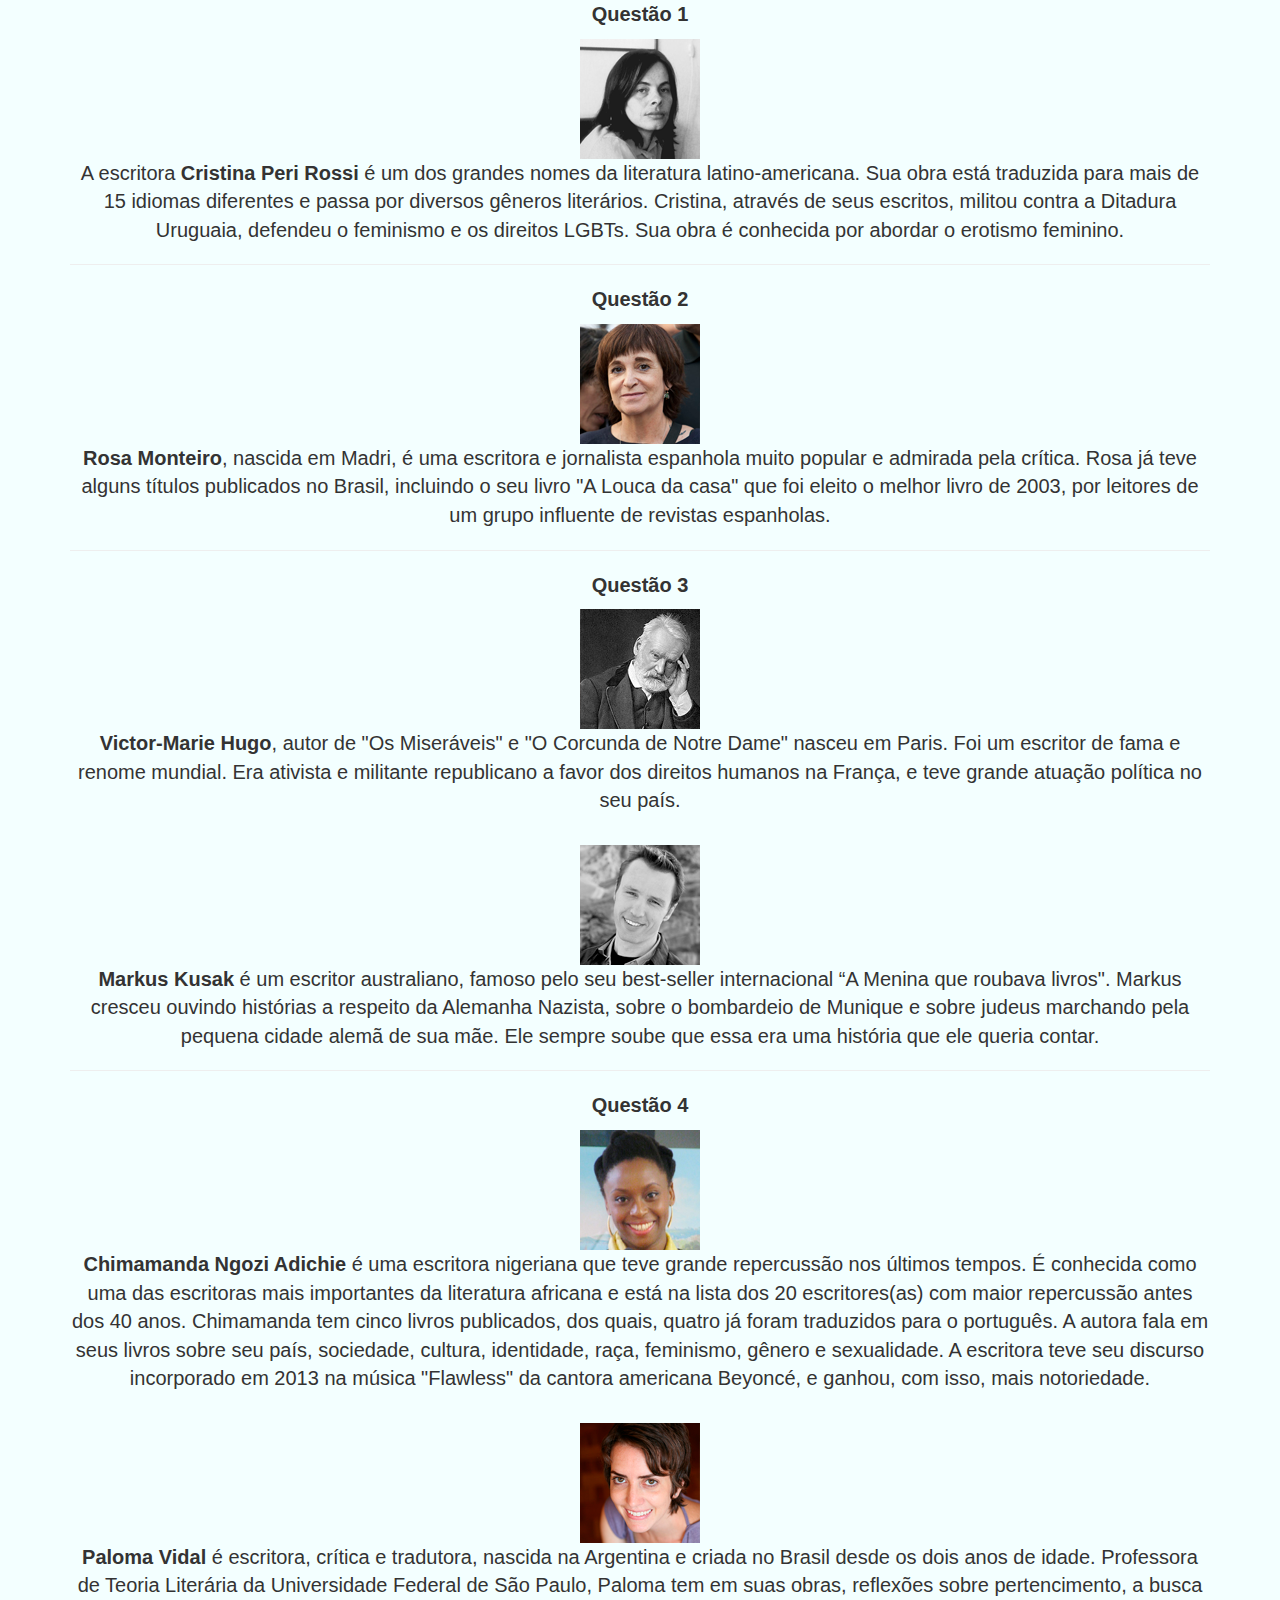
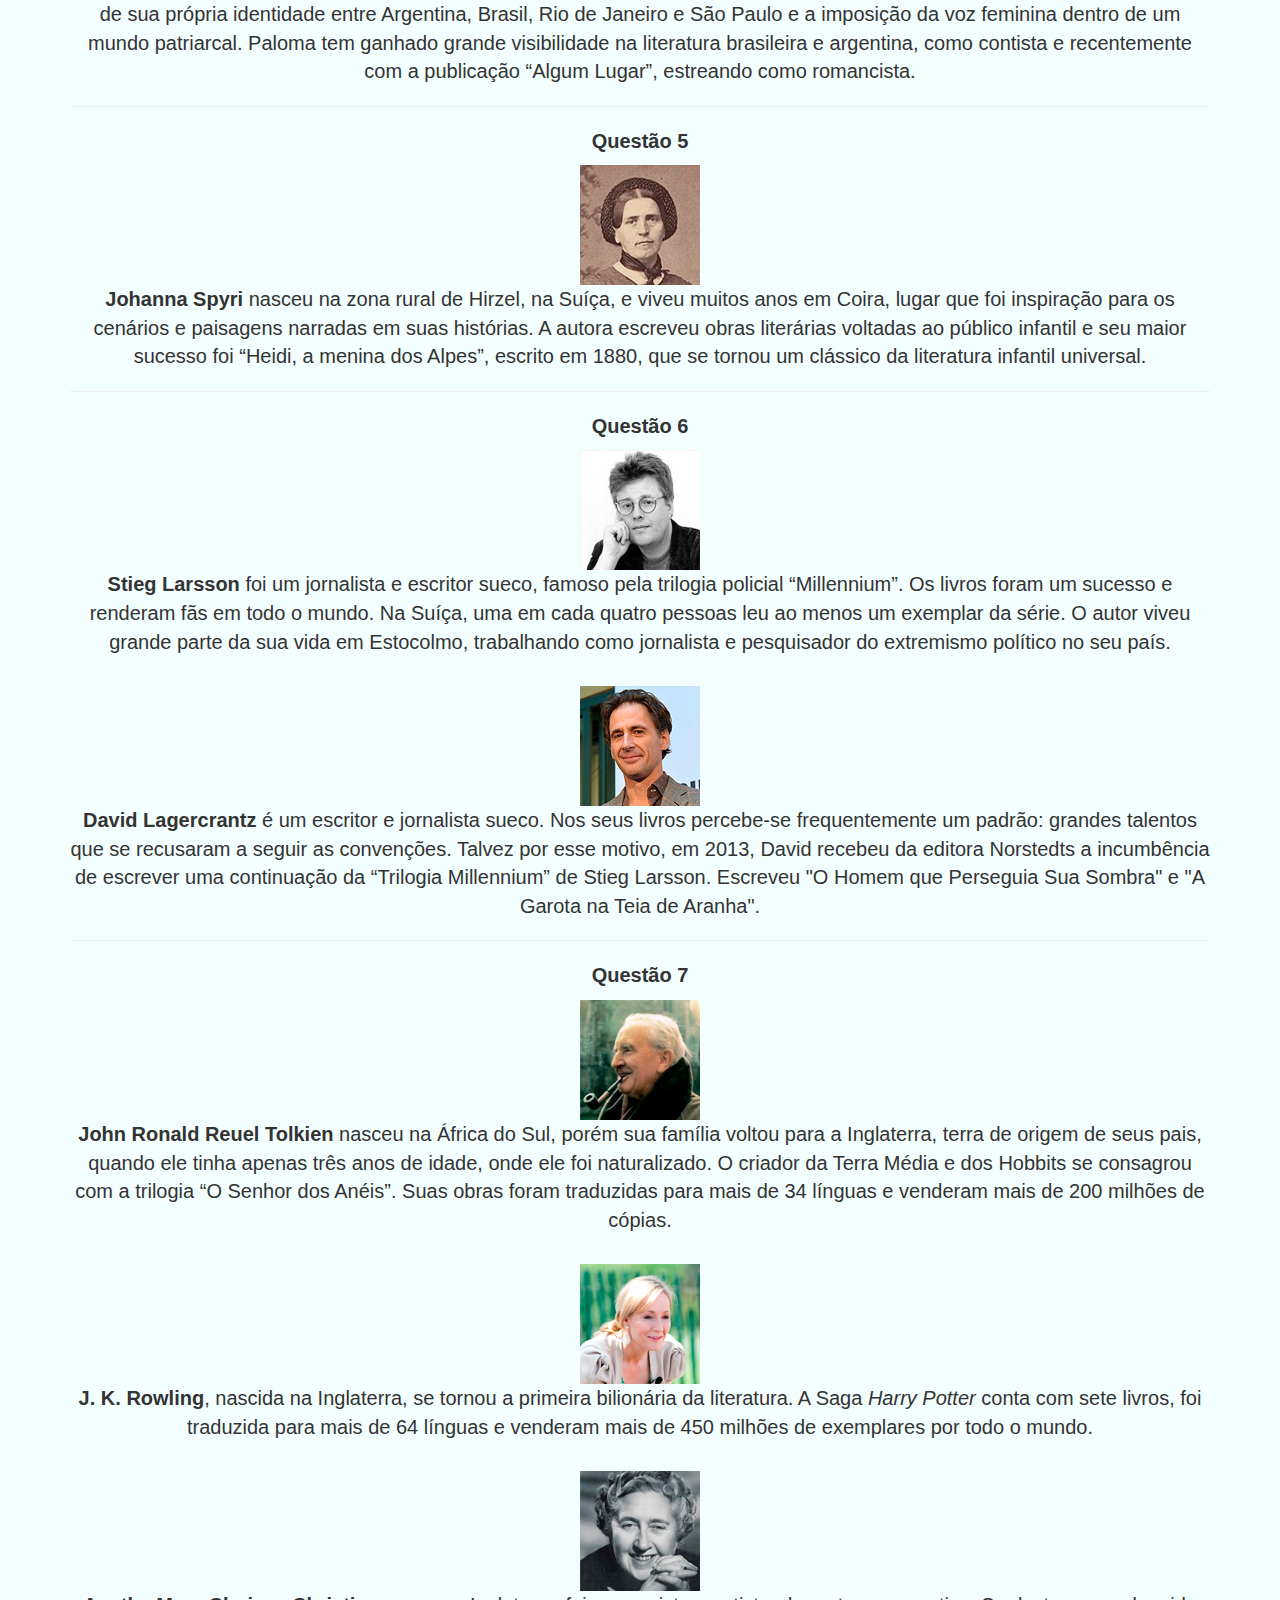
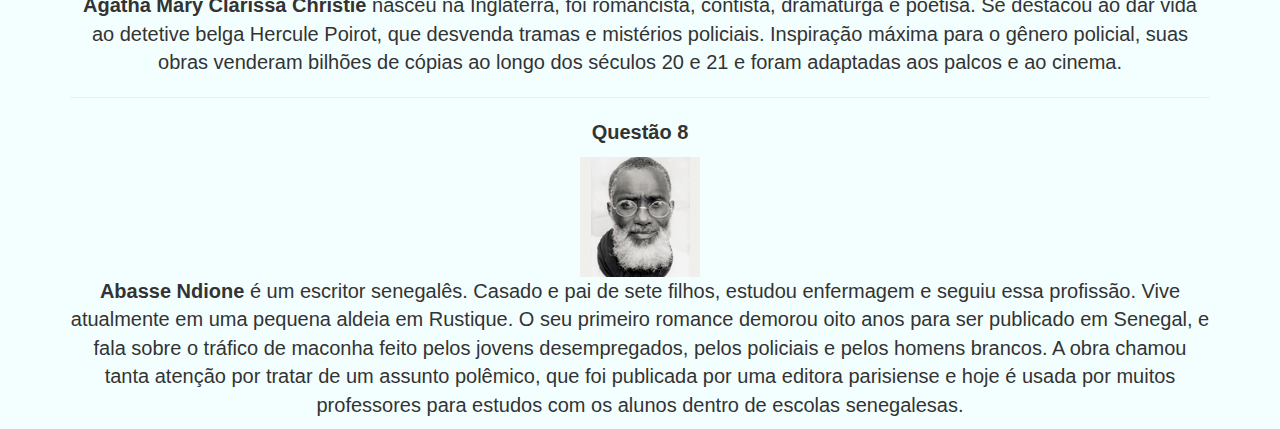
<file: autores.html>
﻿<!DOCTYPE html>
<html lang="pt-br">
  <head>
    <meta charset="utf-8">
    <meta http-equiv="X-UA-Compatible" content="IE=edge">
    <meta name="viewport" content="width=device-width, initial-scale=1">
    <!-- The above 3 meta tags *must* come first in the head; any other head content must come *after* these tags -->
    <title>Pergunta8</title>

    <!-- Bootstrap -->
    <link href="css/bootstrap.min.css" rel="stylesheet">

    <!-- HTML5 shim and Respond.js for IE8 support of HTML5 elements and media queries -->
    <!-- WARNING: Respond.js doesn't work if you view the page via file:// -->
    <!--[if lt IE 9]>
      <script src="https://oss.maxcdn.com/html5shiv/3.7.3/html5shiv.min.js"></script>
      <script src="https://oss.maxcdn.com/respond/1.4.2/respond.min.js"></script>
    <![endif]-->
	
	<style>
	p{font-size:20px;}
	</style> 
	
  </head>
  <body style="text-align:center; background:rgba(240, 255, 255, 0.79);">
    <div class="container">
    <div class="row">
    <div class="col-md-12">
	<p><strong>Quest&atilde;o 1</strong></p>

<img src="images/img01.png" />
<p>A escritora <strong>Cristina Peri Rossi</strong> &eacute; um dos grandes nomes da literatura latino-americana. Sua obra est&aacute; traduzida para mais de 15 idiomas diferentes e passa por diversos g&ecirc;neros liter&aacute;rios. Cristina, atrav&eacute;s de seus escritos, militou contra a Ditadura Uruguaia, defendeu o feminismo e os direitos LGBTs. Sua obra &eacute; conhecida por abordar o erotismo feminino.</p>

<hr>
<p><strong>Quest&atilde;o 2</strong></p>

<img src="images/img02.png" />
<p><strong>Rosa Monteiro</strong>, nascida em Madri, &eacute; uma escritora e jornalista espanhola muito popular e admirada pela cr&iacute;tica. Rosa j&aacute; teve alguns t&iacute;tulos publicados no Brasil, incluindo o seu livro "A Louca da casa" que foi eleito o melhor livro de 2003, por leitores de um grupo influente de revistas espanholas.</p>

<hr>
<p><strong>Quest&atilde;o 3</strong></p>
<img src="images/img03.png" />
<p><strong>Victor-Marie Hugo</strong>, autor de "Os Miser&aacute;veis" e "O Corcunda de Notre Dame" nasceu em Paris. Foi um escritor de fama e renome mundial. Era ativista e militante republicano a favor dos direitos humanos na Fran&ccedil;a, e teve grande atua&ccedil;&atilde;o pol&iacute;tica no seu pa&iacute;s.</p>
<br>
<img src="images/img04.png" />
<p><strong>Markus Kusak</strong> &eacute; um escritor australiano, famoso pelo seu best-seller internacional &ldquo;A Menina que roubava livros". Markus cresceu ouvindo hist&oacute;rias a respeito da Alemanha Nazista, sobre o bombardeio de Munique e sobre judeus marchando pela pequena cidade alem&atilde; de sua m&atilde;e. Ele sempre soube que essa era uma hist&oacute;ria que ele queria contar.</p>

<hr>
<p><strong> Quest&atilde;o 4</strong></p>
<img src="images/img05.png" />
<p><strong>Chimamanda Ngozi Adichie</strong> &eacute; uma escritora nigeriana que teve grande repercuss&atilde;o nos &uacute;ltimos tempos. &Eacute; conhecida como uma das escritoras mais importantes da literatura africana e est&aacute; na lista dos 20 escritores(as) com maior repercuss&atilde;o antes dos 40 anos. Chimamanda tem cinco livros publicados, dos quais, quatro j&aacute; foram traduzidos para o portugu&ecirc;s. A autora fala em seus livros sobre seu pa&iacute;s, sociedade, cultura, identidade, ra&ccedil;a, feminismo, g&ecirc;nero e sexualidade. A escritora teve seu discurso incorporado em 2013 na m&uacute;sica "Flawless" da cantora americana Beyonc&eacute;, e ganhou, com isso, mais notoriedade.</p>


<br>
<img src="images/img06.png" />
<p><strong>Paloma Vidal</strong> &eacute; escritora, cr&iacute;tica e tradutora, nascida na Argentina e criada no Brasil desde os dois anos de idade. Professora de Teoria Liter&aacute;ria da Universidade Federal de S&atilde;o Paulo, Paloma tem em suas obras, reflex&otilde;es sobre pertencimento, a busca de sua pr&oacute;pria identidade entre Argentina, Brasil, Rio de Janeiro e S&atilde;o Paulo e a imposi&ccedil;&atilde;o da voz feminina dentro de um mundo patriarcal. Paloma tem ganhado grande visibilidade na literatura brasileira e argentina, como contista e recentemente com a publica&ccedil;&atilde;o &ldquo;Algum Lugar&rdquo;, estreando como romancista.</p>


<hr>
<p><strong>Quest&atilde;o 5</strong></p>
<img src="images/img07.png" />
<p><strong>Johanna Spyri</strong> nasceu na zona rural de Hirzel, na Su&iacute;&ccedil;a, e viveu muitos anos em Coira, lugar que foi inspira&ccedil;&atilde;o para os cen&aacute;rios e paisagens narradas em suas hist&oacute;rias. A autora escreveu obras liter&aacute;rias voltadas ao p&uacute;blico infantil e seu maior sucesso foi &ldquo;Heidi, a menina dos Alpes&rdquo;, escrito em 1880, que se tornou um cl&aacute;ssico da literatura infantil universal.</p>


<hr>
<p><strong>Quest&atilde;o 6</strong></p>
<img src="images/img08.png" />
<p><strong>Stieg Larsson</strong> foi um jornalista e escritor sueco, famoso pela trilogia policial &ldquo;Millennium&rdquo;. Os livros foram um sucesso e renderam f&atilde;s em todo o mundo. Na Su&iacute;&ccedil;a, uma em cada quatro pessoas leu ao menos um exemplar da s&eacute;rie. O autor viveu grande parte da sua vida em Estocolmo, trabalhando como jornalista e pesquisador do extremismo pol&iacute;tico no seu pa&iacute;s.</p>

<br>
<img src="images/img09.png" />
<p><strong>David Lagercrantz</strong> &eacute; um escritor e jornalista sueco. Nos seus livros percebe-se frequentemente um padr&atilde;o: grandes talentos que se recusaram a seguir as conven&ccedil;&otilde;es. Talvez por esse motivo, em 2013, David recebeu da editora Norstedts a incumb&ecirc;ncia de escrever uma continua&ccedil;&atilde;o da &ldquo;Trilogia Millennium&rdquo; de Stieg Larsson. Escreveu "O Homem que Perseguia Sua Sombra" e "A Garota na Teia de Aranha".</p>

<hr>
<p><strong>Quest&atilde;o 7</strong></p>

<img src="images/img10.png" />
<p><strong>John Ronald Reuel Tolkien</strong> nasceu na &Aacute;frica do Sul, por&eacute;m sua fam&iacute;lia voltou para a Inglaterra, terra de origem de seus pais, quando ele tinha apenas tr&ecirc;s anos de idade, onde ele foi naturalizado. O criador da Terra M&eacute;dia e dos Hobbits se consagrou com a trilogia &ldquo;O Senhor dos An&eacute;is&rdquo;. Suas obras foram traduzidas para mais de 34 l&iacute;nguas e venderam mais de 200 milh&otilde;es de c&oacute;pias.</p>


<br>
<img src="images/img11.png" />
<p><strong>J. K. Rowling</strong>, nascida na Inglaterra, se tornou a primeira bilion&aacute;ria da literatura. A Saga <em>Harry Potter</em> conta com sete livros, foi traduzida para mais de 64 l&iacute;nguas e venderam mais de 450 milh&otilde;es de exemplares por todo o mundo.</p>



<br>
<img src="images/img12.png" />
<p><strong>Agatha Mary Clarissa Christie</strong> nasceu na Inglaterra, foi romancista, contista, dramaturga e poetisa. Se destacou ao dar vida ao detetive belga Hercule Poirot, que desvenda tramas e mist&eacute;rios policiais. Inspira&ccedil;&atilde;o m&aacute;xima para o g&ecirc;nero policial, suas obras venderam bilh&otilde;es de c&oacute;pias ao longo dos s&eacute;culos 20 e 21 e foram adaptadas aos palcos e ao cinema.</p>
<hr>

<p><strong>Quest&atilde;o 8</strong></p>
<img src="images/img13.png" />
<p><strong>Abasse Ndione</strong> &eacute; um escritor senegal&ecirc;s. Casado e pai de sete filhos, estudou enfermagem e seguiu essa profiss&atilde;o. Vive atualmente em uma pequena aldeia em Rustique. O seu primeiro romance demorou oito anos para ser publicado em Senegal, e fala sobre o tr&aacute;fico de maconha feito pelos jovens desempregados, pelos policiais e pelos homens brancos. A obra chamou tanta aten&ccedil;&atilde;o por tratar de um assunto pol&ecirc;mico, que foi publicada por uma editora parisiense e hoje &eacute; usada por muitos professores para estudos com os alunos dentro de escolas senegalesas.</p>

	</div>
	</div>
	</div>

    <!-- jQuery (necessary for Bootstrap's JavaScript plugins) -->
    <script src="https://ajax.googleapis.com/ajax/libs/jquery/1.12.4/jquery.min.js"></script>
    <!-- Include all compiled plugins (below), or include individual files as needed -->
    <script src="js/bootstrap.min.js"></script>
  </body>
</html>
</file>
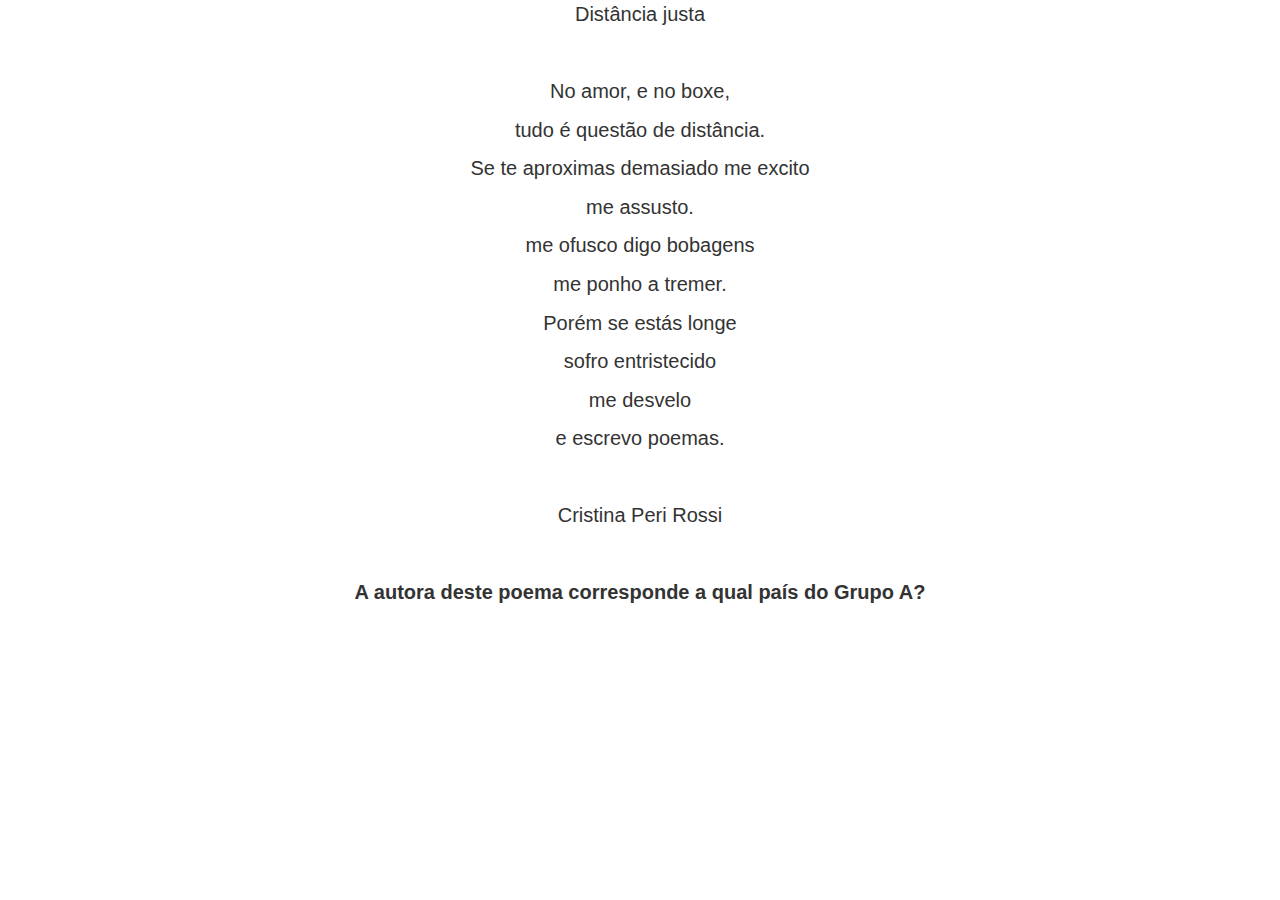
<file: pergunta1.html>
﻿<!DOCTYPE html>
<html lang="pt-br">
  <head>
    <meta charset="utf-8">
    <meta http-equiv="X-UA-Compatible" content="IE=edge">
    <meta name="viewport" content="width=device-width, initial-scale=1">
    <!-- The above 3 meta tags *must* come first in the head; any other head content must come *after* these tags -->
    <title>Pergunta1</title>

    <!-- Bootstrap -->
    <link href="css/bootstrap.min.css" rel="stylesheet">

    <!-- HTML5 shim and Respond.js for IE8 support of HTML5 elements and media queries -->
    <!-- WARNING: Respond.js doesn't work if you view the page via file:// -->
    <!--[if lt IE 9]>
      <script src="https://oss.maxcdn.com/html5shiv/3.7.3/html5shiv.min.js"></script>
      <script src="https://oss.maxcdn.com/respond/1.4.2/respond.min.js"></script>
    
	<![endif]-->
	
	<style>
	p{font-size:20px;}
	</style>
	
  </head>
  <body style="text-align:center;">
    <div  class="container">
    <div class="row">
    <div class="col-md-12">
	<p>Dist&acirc;ncia justa</p>
<p>&nbsp;</p>
<p>No amor, e no boxe,</p>
<p>tudo &eacute; quest&atilde;o de dist&acirc;ncia.</p>
<p>Se te aproximas demasiado me excito</p>
<p>me assusto.</p>
<p>me ofusco digo bobagens</p>
<p>me ponho a tremer.</p>
<p>Por&eacute;m se est&aacute;s longe</p>
<p>sofro entristecido</p>
<p>me desvelo</p>
<p>e escrevo poemas.</p>
<p>&nbsp;</p>
<p>Cristina Peri Rossi</p>
<p>&nbsp;</p>
<p><strong>A autora deste poema corresponde a qual pa&iacute;s do Grupo A?</strong></p> 

	</div>
	</div>
	</div>

    <!-- jQuery (necessary for Bootstrap's JavaScript plugins) -->
    <script src="https://ajax.googleapis.com/ajax/libs/jquery/1.12.4/jquery.min.js"></script>
    <!-- Include all compiled plugins (below), or include individual files as needed -->
    <script src="js/bootstrap.min.js"></script>
  </body>
</html>
</file>
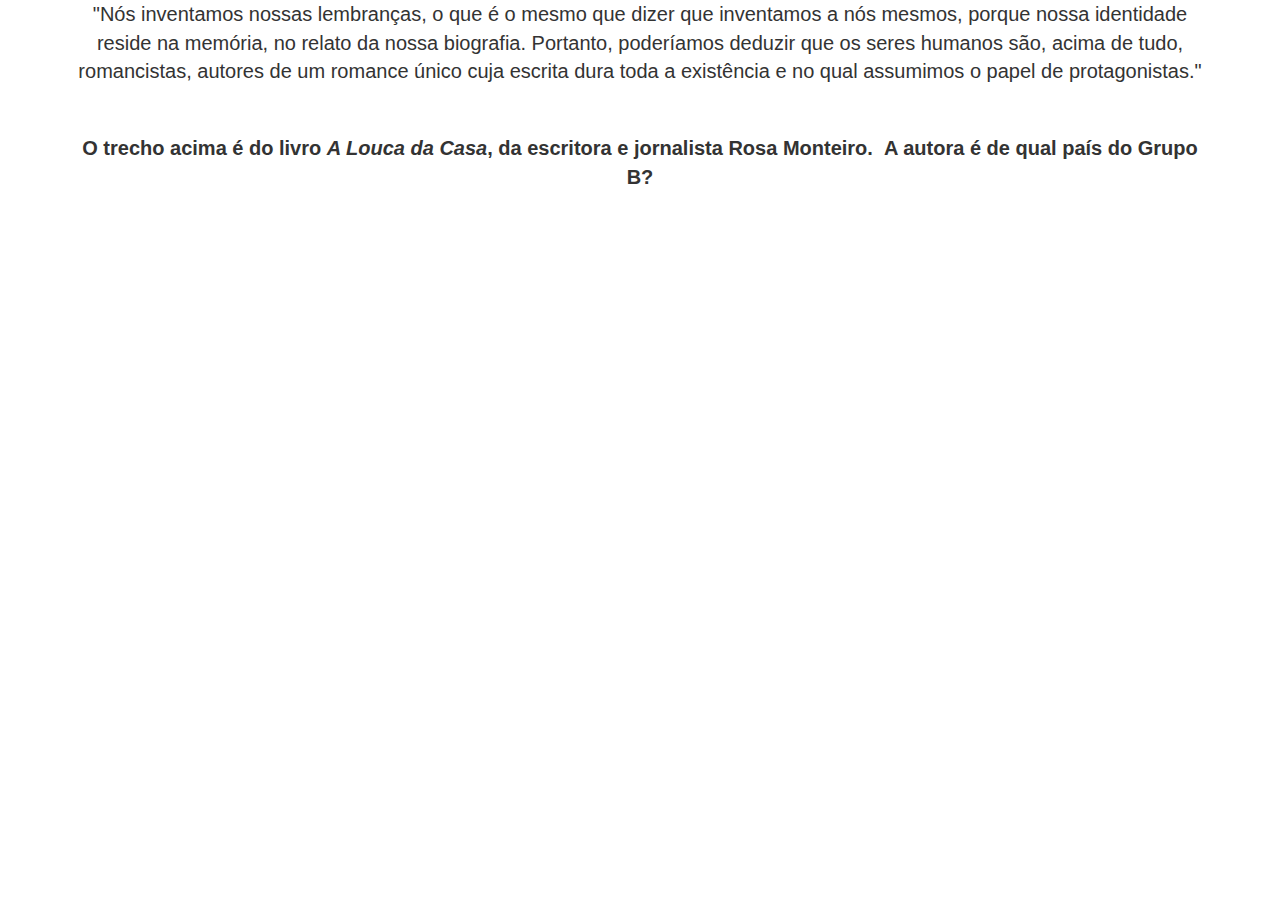
<file: pergunta2.html>
﻿<!DOCTYPE html>
<html lang="pt-br">
  <head>
    <meta charset="utf-8">
    <meta http-equiv="X-UA-Compatible" content="IE=edge">
    <meta name="viewport" content="width=device-width, initial-scale=1">
    <!-- The above 3 meta tags *must* come first in the head; any other head content must come *after* these tags -->
    <title>Pergunta2</title>

    <!-- Bootstrap -->
    <link href="css/bootstrap.min.css" rel="stylesheet">

    <!-- HTML5 shim and Respond.js for IE8 support of HTML5 elements and media queries -->
    <!-- WARNING: Respond.js doesn't work if you view the page via file:// -->
    <!--[if lt IE 9]>
      <script src="https://oss.maxcdn.com/html5shiv/3.7.3/html5shiv.min.js"></script>
      <script src="https://oss.maxcdn.com/respond/1.4.2/respond.min.js"></script>
    <![endif]-->
	
	<style>
	p{font-size:20px;}
	</style>
	
  </head>
  <body style="text-align:center;">
    <div class="container">
    <div class="row">
    <div class="col-md-12">
	<p>"N&oacute;s inventamos nossas lembran&ccedil;as, o que &eacute; o mesmo que dizer que inventamos a n&oacute;s mesmos, porque nossa identidade reside na mem&oacute;ria, no relato da nossa biografia. Portanto, poder&iacute;amos deduzir que os seres humanos s&atilde;o, acima de tudo, romancistas, autores de um romance &uacute;nico cuja escrita dura toda a exist&ecirc;ncia e no qual assumimos o papel de protagonistas."</p>
<p>&nbsp;</p>
<p><strong>O trecho acima &eacute; do livro <em>A Louca da Casa</em>, da escritora e jornalista Rosa Monteiro. &nbsp;A autora &eacute; de qual pa&iacute;s do Grupo B?</strong></p>

	</div>
	</div>
	</div>

    <!-- jQuery (necessary for Bootstrap's JavaScript plugins) -->
    <script src="https://ajax.googleapis.com/ajax/libs/jquery/1.12.4/jquery.min.js"></script>
    <!-- Include all compiled plugins (below), or include individual files as needed -->
    <script src="js/bootstrap.min.js"></script>
  </body>
</html>
</file>
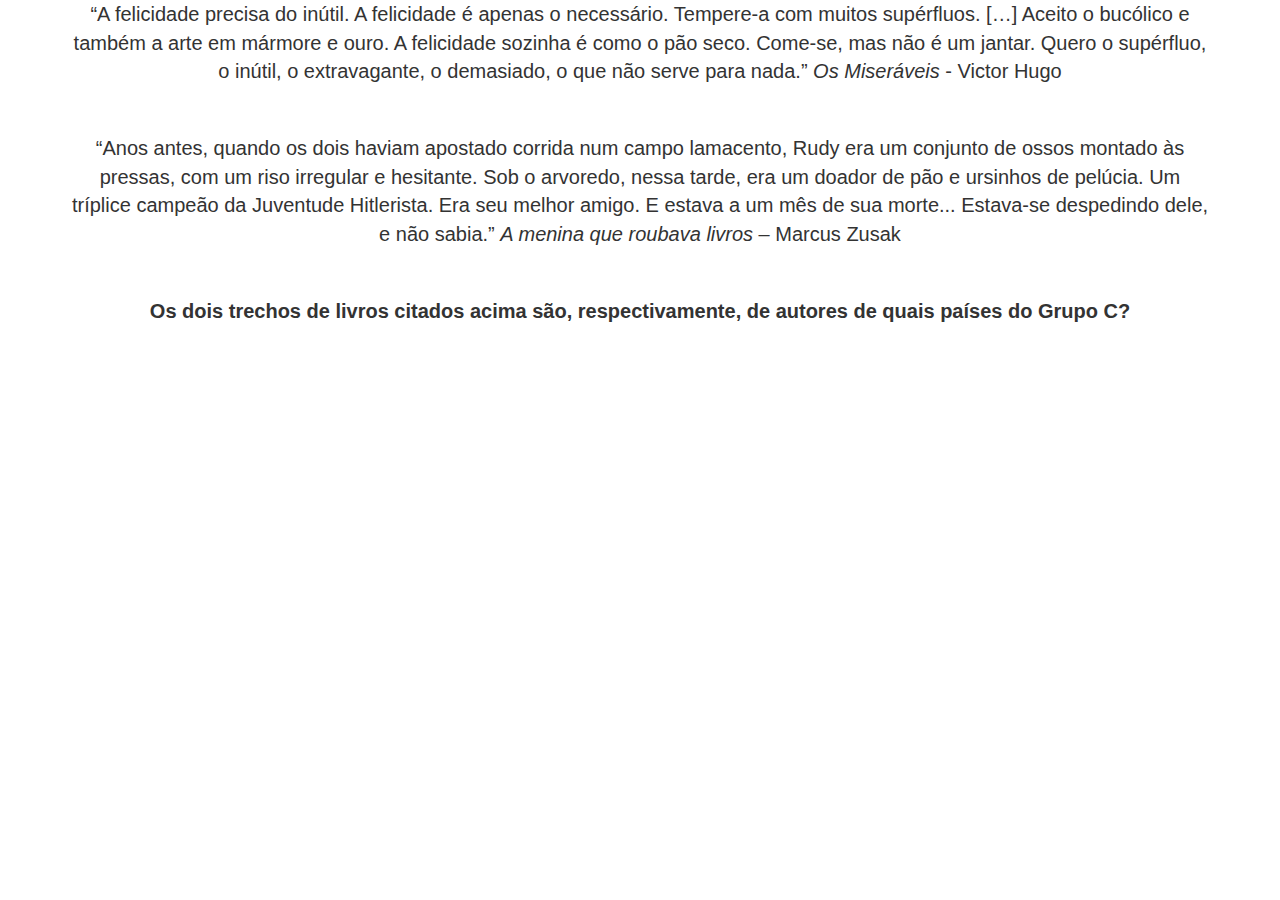
<file: pergunta3.html>
﻿<!DOCTYPE html>
<html lang="pt-br">
  <head>
    <meta charset="utf-8">
    <meta http-equiv="X-UA-Compatible" content="IE=edge">
    <meta name="viewport" content="width=device-width, initial-scale=1">
    <!-- The above 3 meta tags *must* come first in the head; any other head content must come *after* these tags -->
    <title>Pergunta3</title>

    <!-- Bootstrap -->
    <link href="css/bootstrap.min.css" rel="stylesheet">

    <!-- HTML5 shim and Respond.js for IE8 support of HTML5 elements and media queries -->
    <!-- WARNING: Respond.js doesn't work if you view the page via file:// -->
    <!--[if lt IE 9]>
      <script src="https://oss.maxcdn.com/html5shiv/3.7.3/html5shiv.min.js"></script>
      <script src="https://oss.maxcdn.com/respond/1.4.2/respond.min.js"></script>
    <![endif]-->
	
	<style>
	p{font-size:20px;}
	</style>
	
  </head>
  <body style="text-align:center;">
    <div class="container">
    <div class="row">
    <div class="col-md-12">
	<p>&ldquo;A felicidade precisa do in&uacute;til. A felicidade &eacute; apenas o necess&aacute;rio. Tempere-a com muitos sup&eacute;rfluos. [&hellip;] Aceito o buc&oacute;lico e tamb&eacute;m a arte em m&aacute;rmore e ouro. A felicidade sozinha &eacute; como o p&atilde;o seco. Come-se, mas n&atilde;o &eacute; um jantar. Quero o sup&eacute;rfluo, o in&uacute;til, o extravagante, o demasiado, o que n&atilde;o serve para nada.&rdquo; <em>Os Miser&aacute;veis</em> - Victor Hugo</p>
<p>&nbsp;</p>
<p>&ldquo;Anos antes, quando os dois haviam apostado corrida num campo lamacento, Rudy era um conjunto de ossos montado &agrave;s pressas, com um riso irregular e hesitante. Sob o arvoredo, nessa tarde, era um doador de p&atilde;o e ursinhos de pel&uacute;cia. Um tr&iacute;plice campe&atilde;o da Juventude Hitlerista. Era seu melhor amigo. E estava a um m&ecirc;s de sua morte... Estava-se despedindo dele, e n&atilde;o sabia.&rdquo; <em>A menina que roubava livros</em> &ndash; Marcus Zusak</p>
<p>&nbsp;</p>
<p><strong>Os dois trechos de livros citados acima s&atilde;o, respectivamente, de autores de quais pa&iacute;ses do Grupo C?</strong></p>


	</div>
	</div>
	</div>

    <!-- jQuery (necessary for Bootstrap's JavaScript plugins) -->
    <script src="https://ajax.googleapis.com/ajax/libs/jquery/1.12.4/jquery.min.js"></script>
    <!-- Include all compiled plugins (below), or include individual files as needed -->
    <script src="js/bootstrap.min.js"></script>
  </body>
</html>
</file>
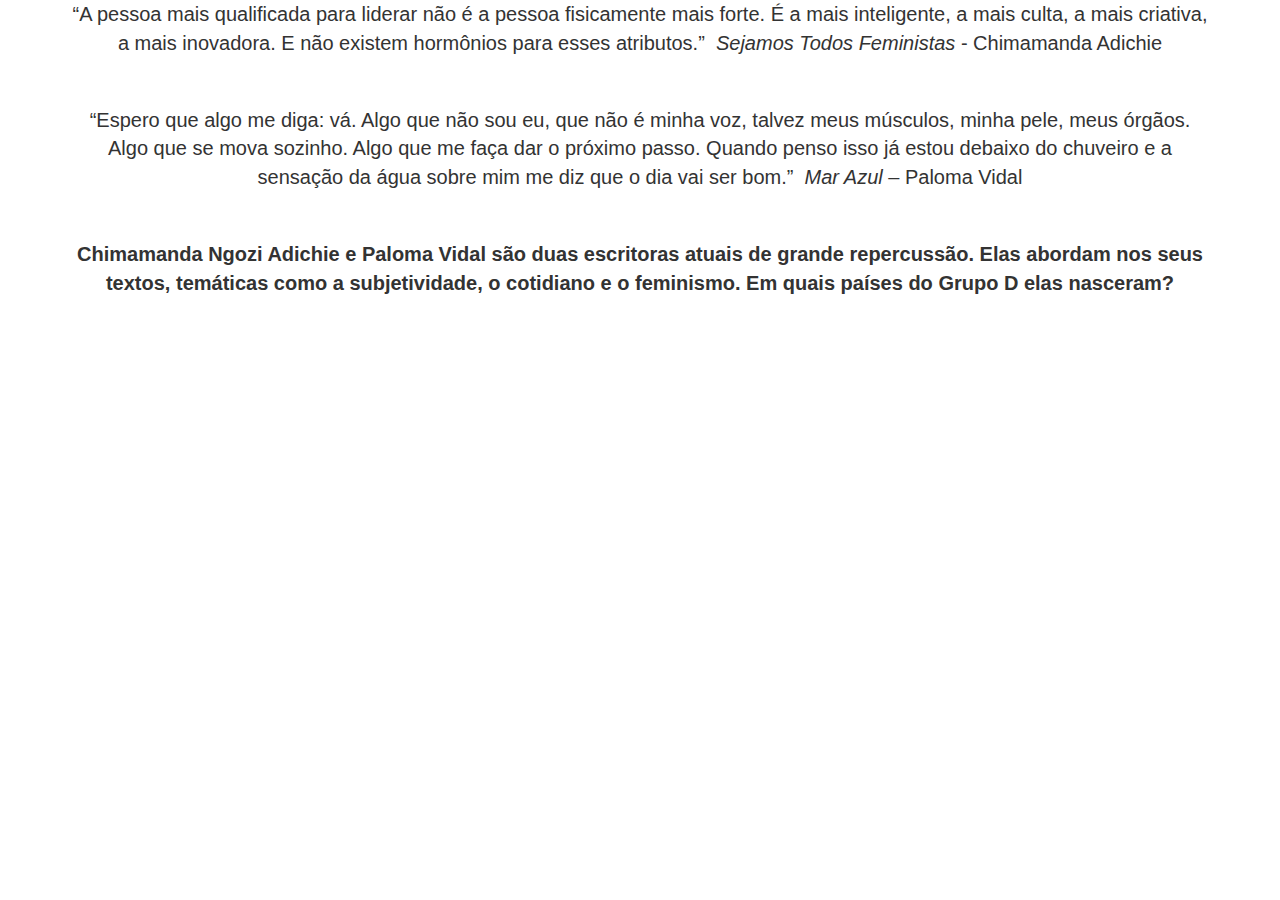
<file: pergunta4.html>
﻿<!DOCTYPE html>
<html lang="pt-br">
  <head>
    <meta charset="utf-8">
    <meta http-equiv="X-UA-Compatible" content="IE=edge">
    <meta name="viewport" content="width=device-width, initial-scale=1">
    <!-- The above 3 meta tags *must* come first in the head; any other head content must come *after* these tags -->
    <title>Pergunta4</title>

    <!-- Bootstrap -->
    <link href="css/bootstrap.min.css" rel="stylesheet">

    <!-- HTML5 shim and Respond.js for IE8 support of HTML5 elements and media queries -->
    <!-- WARNING: Respond.js doesn't work if you view the page via file:// -->
    <!--[if lt IE 9]>
      <script src="https://oss.maxcdn.com/html5shiv/3.7.3/html5shiv.min.js"></script>
      <script src="https://oss.maxcdn.com/respond/1.4.2/respond.min.js"></script>
    <![endif]-->
	
	<style>
	p{font-size:20px;}
	</style>
	
  </head>
  <body style="text-align:center;">
    <div class="container">
    <div class="row">
    <div class="col-md-12">
	
	<p>&ldquo;A pessoa mais qualificada para liderar n&atilde;o &eacute; a pessoa fisicamente mais forte. &Eacute; a mais inteligente, a mais culta, a mais criativa, a mais inovadora. E n&atilde;o existem horm&ocirc;nios para esses atributos.&rdquo; &nbsp;<em>Sejamos Todos Feministas</em> - Chimamanda Adichie</p>
<p>&nbsp;</p>
<p>&ldquo;Espero que algo me diga: v&aacute;. Algo que n&atilde;o sou eu, que n&atilde;o &eacute; minha voz, talvez meus m&uacute;sculos, minha pele, meus &oacute;rg&atilde;os. Algo que se mova sozinho. Algo que me fa&ccedil;a dar o pr&oacute;ximo passo. Quando penso isso j&aacute; estou debaixo do chuveiro e a sensa&ccedil;&atilde;o da &aacute;gua sobre mim me diz que o dia vai ser bom.&rdquo; &nbsp;<em>Mar Azul</em> &ndash; Paloma Vidal</p>
<p>&nbsp;</p>
<p><strong>Chimamanda Ngozi Adichie e Paloma Vidal s&atilde;o duas escritoras atuais de grande repercuss&atilde;o. Elas abordam nos seus textos, tem&aacute;ticas como a subjetividade, o cotidiano e o feminismo. Em quais pa&iacute;ses do Grupo D elas nasceram?</strong></p>


	</div>
	</div>
	</div>

    <!-- jQuery (necessary for Bootstrap's JavaScript plugins) -->
    <script src="https://ajax.googleapis.com/ajax/libs/jquery/1.12.4/jquery.min.js"></script>
    <!-- Include all compiled plugins (below), or include individual files as needed -->
    <script src="js/bootstrap.min.js"></script>
  </body>
</html>
</file>
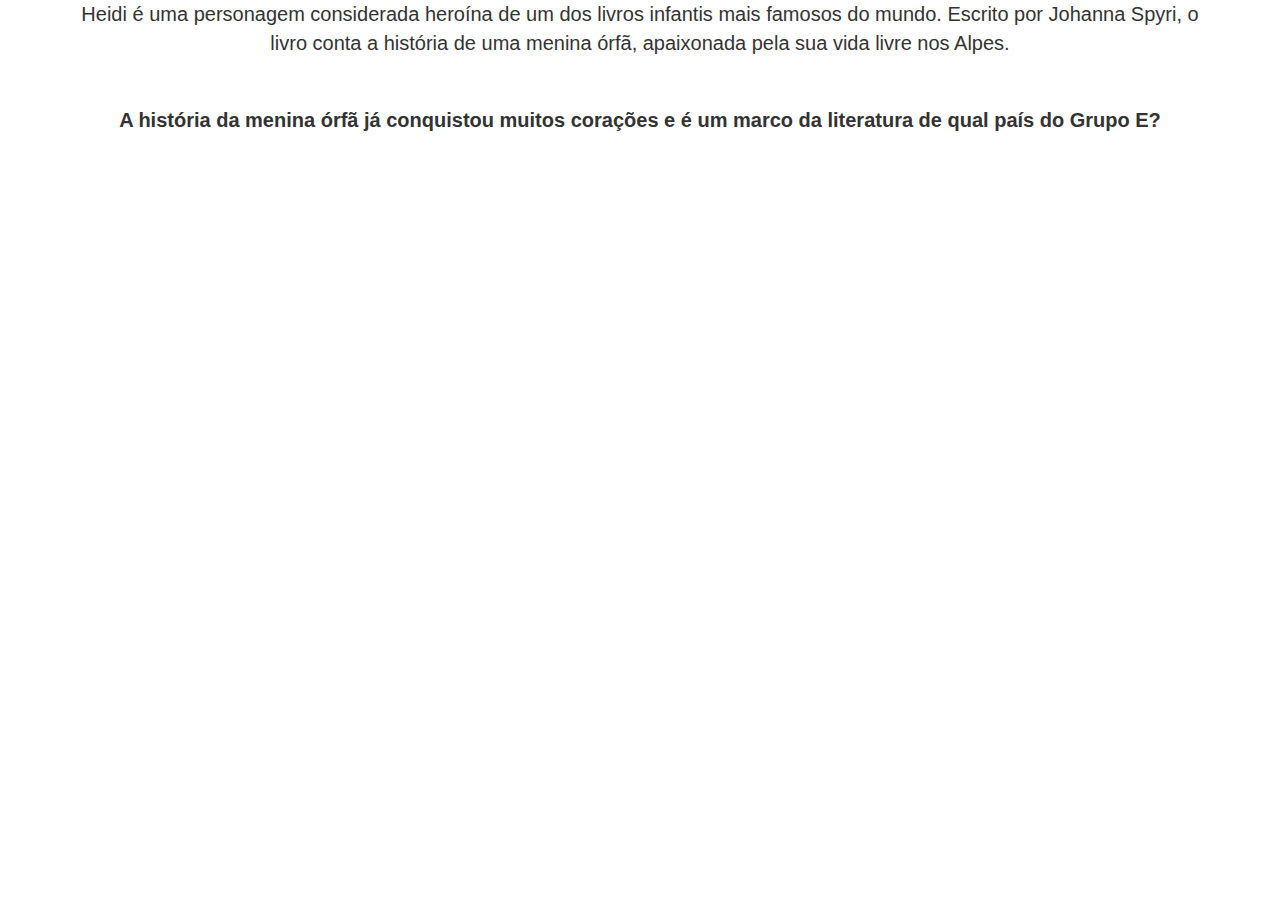
<file: pergunta5.html>
﻿<!DOCTYPE html>
<html lang="pt-br">
  <head>
    <meta charset="utf-8">
    <meta http-equiv="X-UA-Compatible" content="IE=edge">
    <meta name="viewport" content="width=device-width, initial-scale=1">
    <!-- The above 3 meta tags *must* come first in the head; any other head content must come *after* these tags -->
    <title>Pergunta5</title>

    <!-- Bootstrap -->
    <link href="css/bootstrap.min.css" rel="stylesheet">

    <!-- HTML5 shim and Respond.js for IE8 support of HTML5 elements and media queries -->
    <!-- WARNING: Respond.js doesn't work if you view the page via file:// -->
    <!--[if lt IE 9]>
      <script src="https://oss.maxcdn.com/html5shiv/3.7.3/html5shiv.min.js"></script>
      <script src="https://oss.maxcdn.com/respond/1.4.2/respond.min.js"></script>
    <![endif]-->
	
	<style>
	p{font-size:20px;}
	</style>
	
  </head>
  <body style="text-align:center;">
    <div class="container">
    <div class="row">
    <div class="col-md-12">
	<p>Heidi &eacute; uma personagem considerada hero&iacute;na de um dos livros infantis mais famosos do mundo. Escrito por Johanna Spyri, o livro conta a hist&oacute;ria de uma menina &oacute;rf&atilde;, apaixonada pela sua vida livre nos Alpes.</p>
<p>&nbsp;</p>
<p><strong>A hist&oacute;ria da menina &oacute;rf&atilde; j&aacute; conquistou muitos cora&ccedil;&otilde;es e &eacute; um marco da literatura&nbsp;de qual pa&iacute;s do Grupo E?</strong></p>

	</div>
	</div>
	</div>

    <!-- jQuery (necessary for Bootstrap's JavaScript plugins) -->
    <script src="https://ajax.googleapis.com/ajax/libs/jquery/1.12.4/jquery.min.js"></script>
    <!-- Include all compiled plugins (below), or include individual files as needed -->
    <script src="js/bootstrap.min.js"></script>
  </body>
</html>
</file>
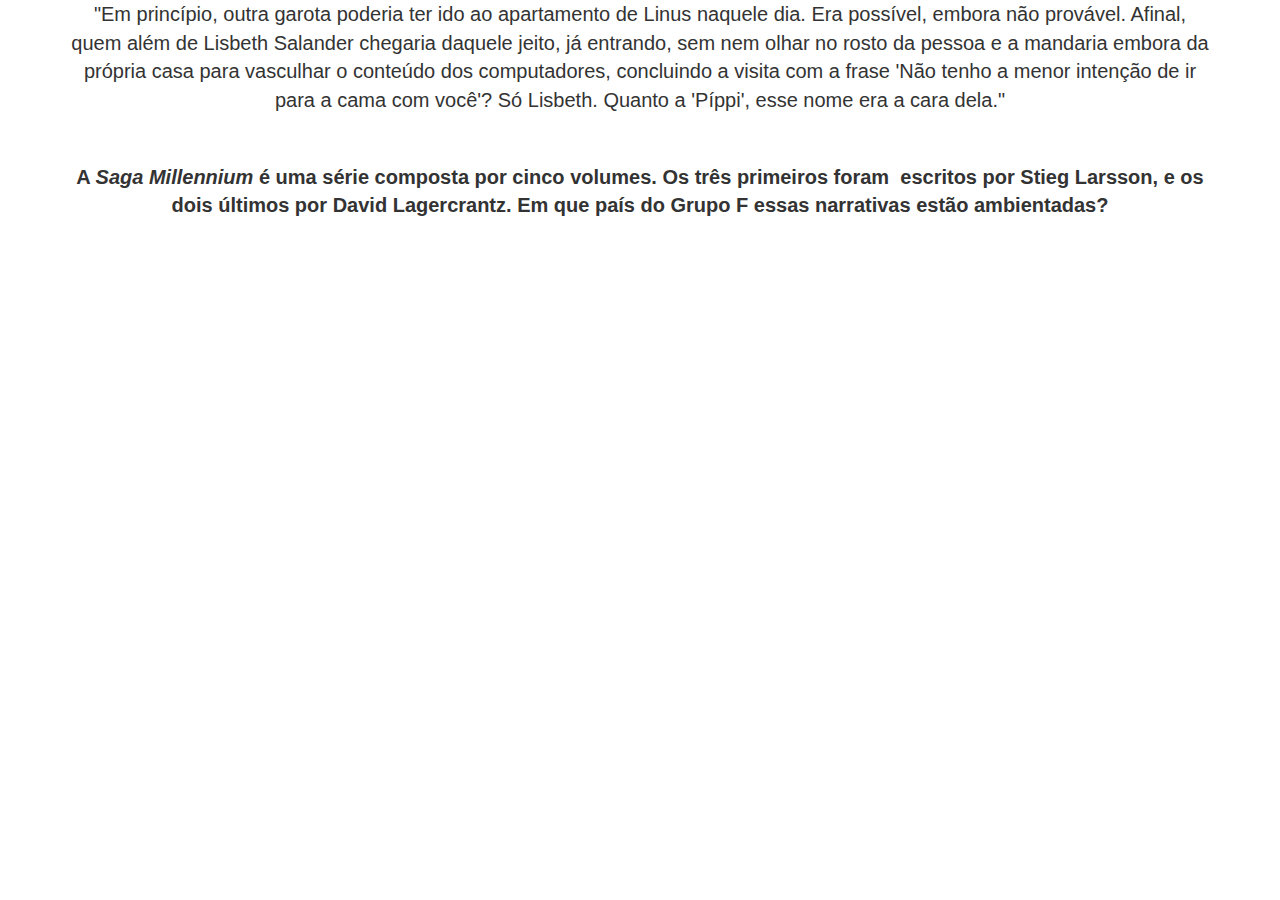
<file: pergunta6.html>
﻿<!DOCTYPE html>
<html lang="pt-br">
  <head>
    <meta charset="utf-8">
    <meta http-equiv="X-UA-Compatible" content="IE=edge">
    <meta name="viewport" content="width=device-width, initial-scale=1">
    <!-- The above 3 meta tags *must* come first in the head; any other head content must come *after* these tags -->
    <title>Pergunta6</title>

    <!-- Bootstrap -->
    <link href="css/bootstrap.min.css" rel="stylesheet">

    <!-- HTML5 shim and Respond.js for IE8 support of HTML5 elements and media queries -->
    <!-- WARNING: Respond.js doesn't work if you view the page via file:// -->
    <!--[if lt IE 9]>
      <script src="https://oss.maxcdn.com/html5shiv/3.7.3/html5shiv.min.js"></script>
      <script src="https://oss.maxcdn.com/respond/1.4.2/respond.min.js"></script>
    <![endif]-->
	
	<style>
	p{font-size:20px;}
	</style> 
	
  </head>
  <body style="text-align:center;">
    <div class="container">
    <div class="row">
    <div class="col-md-12">
	<p>"Em princ&iacute;pio, outra garota poderia ter ido ao apartamento de Linus naquele dia. Era poss&iacute;vel, embora n&atilde;o prov&aacute;vel. Afinal, quem al&eacute;m de Lisbeth Salander chegaria daquele jeito, j&aacute; entrando, sem nem olhar no rosto da pessoa e a mandaria embora da pr&oacute;pria casa para vasculhar o conte&uacute;do dos computadores, concluindo a visita com a frase 'N&atilde;o tenho a menor inten&ccedil;&atilde;o de ir para a cama com voc&ecirc;'? S&oacute; Lisbeth. Quanto a 'P&iacute;ppi', esse nome era a cara dela."</p>
<p>&nbsp;</p>
<p><strong>A <em>Saga Millennium</em> &eacute; uma s&eacute;rie composta por cinco volumes. Os tr&ecirc;s primeiros foram &nbsp;escritos por Stieg Larsson, e os dois &uacute;ltimos por David Lagercrantz. Em que pa&iacute;s do Grupo F essas narrativas est&atilde;o ambientadas?</strong></p>

	</div>
	</div>
	</div>

    <!-- jQuery (necessary for Bootstrap's JavaScript plugins) -->
    <script src="https://ajax.googleapis.com/ajax/libs/jquery/1.12.4/jquery.min.js"></script>
    <!-- Include all compiled plugins (below), or include individual files as needed -->
    <script src="js/bootstrap.min.js"></script>
  </body>
</html>
</file>
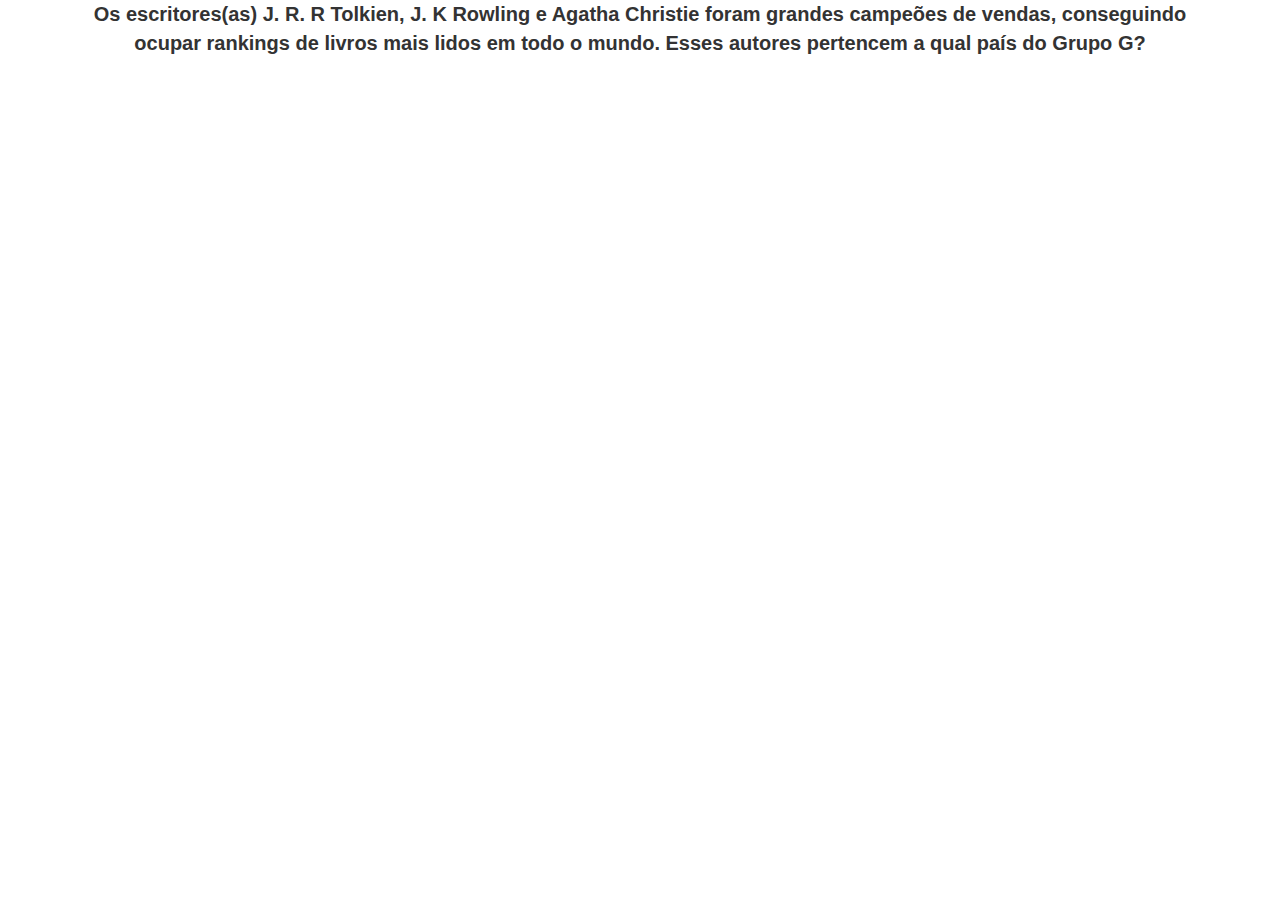
<file: pergunta7.html>
﻿<!DOCTYPE html>
<html lang="pt-br">
  <head>
    <meta charset="utf-8">
    <meta http-equiv="X-UA-Compatible" content="IE=edge">
    <meta name="viewport" content="width=device-width, initial-scale=1">
    <!-- The above 3 meta tags *must* come first in the head; any other head content must come *after* these tags -->
    <title>Pergunta7</title>

    <!-- Bootstrap -->
    <link href="css/bootstrap.min.css" rel="stylesheet">

    <!-- HTML5 shim and Respond.js for IE8 support of HTML5 elements and media queries -->
    <!-- WARNING: Respond.js doesn't work if you view the page via file:// -->
    <!--[if lt IE 9]>
      <script src="https://oss.maxcdn.com/html5shiv/3.7.3/html5shiv.min.js"></script>
      <script src="https://oss.maxcdn.com/respond/1.4.2/respond.min.js"></script>
    <![endif]-->
	
	<style>
	p{font-size:20px;}
	</style> 
	
  </head>
  <body style="text-align:center;">
    <div class="container">
    <div class="row">
    <div class="col-md-12">
	<p><strong><span>Os escritores(as) J. R. R Tolkien, J. K Rowling e Agatha Christie foram grandes campe&otilde;es de vendas, conseguindo ocupar rankings de livros mais lidos em todo o mundo. Esses autores pertencem a qual pa&iacute;s do Grupo G?</span></strong></p>

	</div>
	</div>
	</div>

    <!-- jQuery (necessary for Bootstrap's JavaScript plugins) -->
    <script src="https://ajax.googleapis.com/ajax/libs/jquery/1.12.4/jquery.min.js"></script>
    <!-- Include all compiled plugins (below), or include individual files as needed -->
    <script src="js/bootstrap.min.js"></script>
  </body>
</html>
</file>
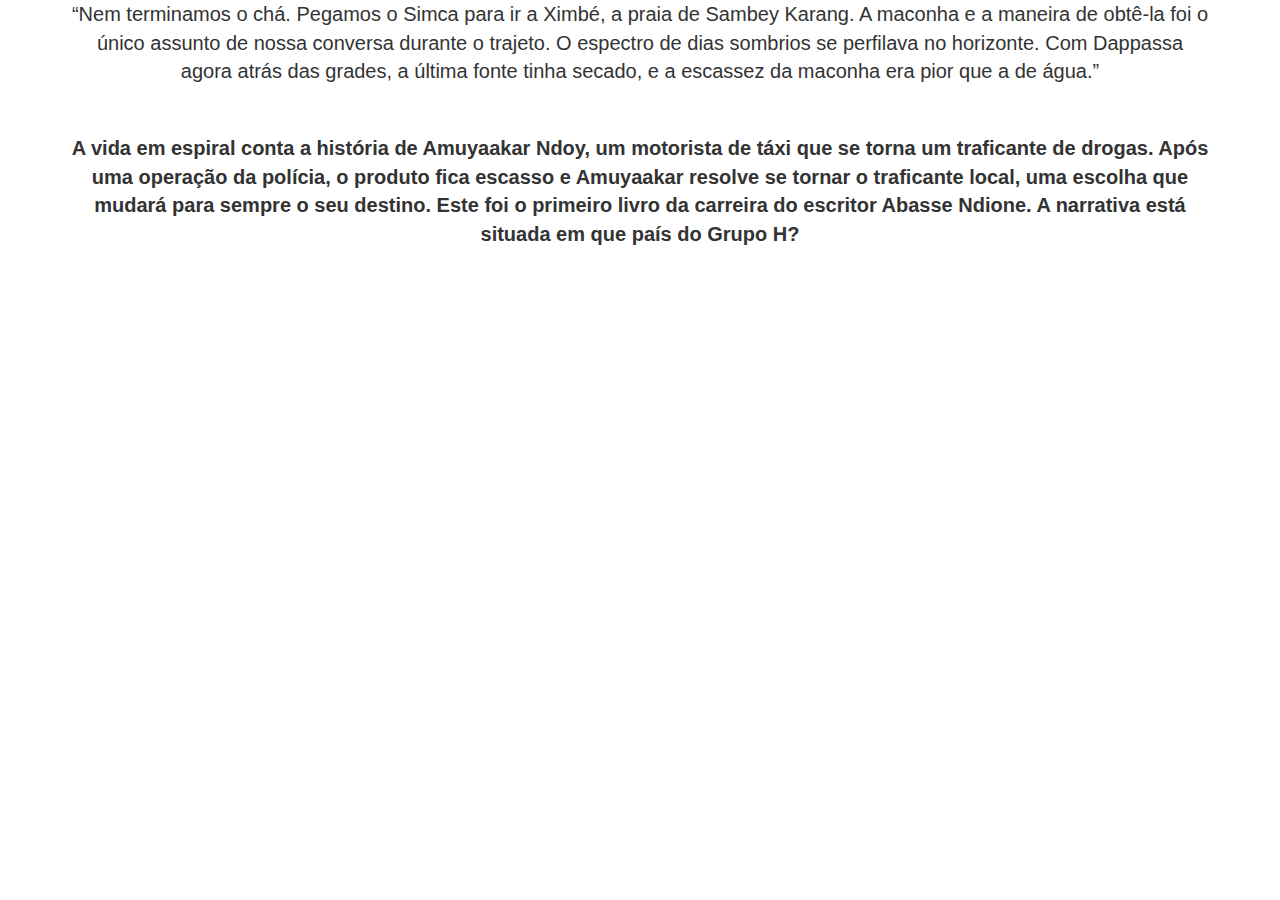
<file: pergunta8.html>
﻿<!DOCTYPE html>
<html lang="pt-br">
  <head>
    <meta charset="utf-8">
    <meta http-equiv="X-UA-Compatible" content="IE=edge">
    <meta name="viewport" content="width=device-width, initial-scale=1">
    <!-- The above 3 meta tags *must* come first in the head; any other head content must come *after* these tags -->
    <title>Pergunta8</title>

    <!-- Bootstrap -->
    <link href="css/bootstrap.min.css" rel="stylesheet">

    <!-- HTML5 shim and Respond.js for IE8 support of HTML5 elements and media queries -->
    <!-- WARNING: Respond.js doesn't work if you view the page via file:// -->
    <!--[if lt IE 9]>
      <script src="https://oss.maxcdn.com/html5shiv/3.7.3/html5shiv.min.js"></script>
      <script src="https://oss.maxcdn.com/respond/1.4.2/respond.min.js"></script>
    <![endif]-->
	
	<style>
	p{font-size:20px;}
	</style> 
	
  </head>
  <body style="text-align:center;">
    <div class="container">
    <div class="row">
    <div class="col-md-12">
	<p>&ldquo;Nem terminamos o ch&aacute;. Pegamos o Simca para ir a Ximb&eacute;, a praia de Sambey Karang. A maconha e a maneira de obt&ecirc;-la foi o &uacute;nico assunto de nossa conversa durante o trajeto. O espectro de dias sombrios se perfilava no horizonte. Com Dappassa agora atr&aacute;s das grades, a &uacute;ltima fonte tinha secado, e a escassez da maconha era pior que a de &aacute;gua.&rdquo;</p>
<p>&nbsp;</p>
<p><strong>A vida em espiral conta a hist&oacute;ria de Amuyaakar Ndoy, um motorista de t&aacute;xi que se torna um traficante de drogas. Ap&oacute;s uma opera&ccedil;&atilde;o da pol&iacute;cia, o produto fica escasso e Amuyaakar resolve se tornar o traficante local, uma escolha que mudar&aacute; para sempre o seu destino. Este foi o primeiro livro da carreira do escritor Abasse Ndione. A narrativa est&aacute; situada em que pa&iacute;s do Grupo H?</strong></p>

	</div>
	</div>
	</div>

    <!-- jQuery (necessary for Bootstrap's JavaScript plugins) -->
    <script src="https://ajax.googleapis.com/ajax/libs/jquery/1.12.4/jquery.min.js"></script>
    <!-- Include all compiled plugins (below), or include individual files as needed -->
    <script src="js/bootstrap.min.js"></script>
  </body>
</html>
</file>
